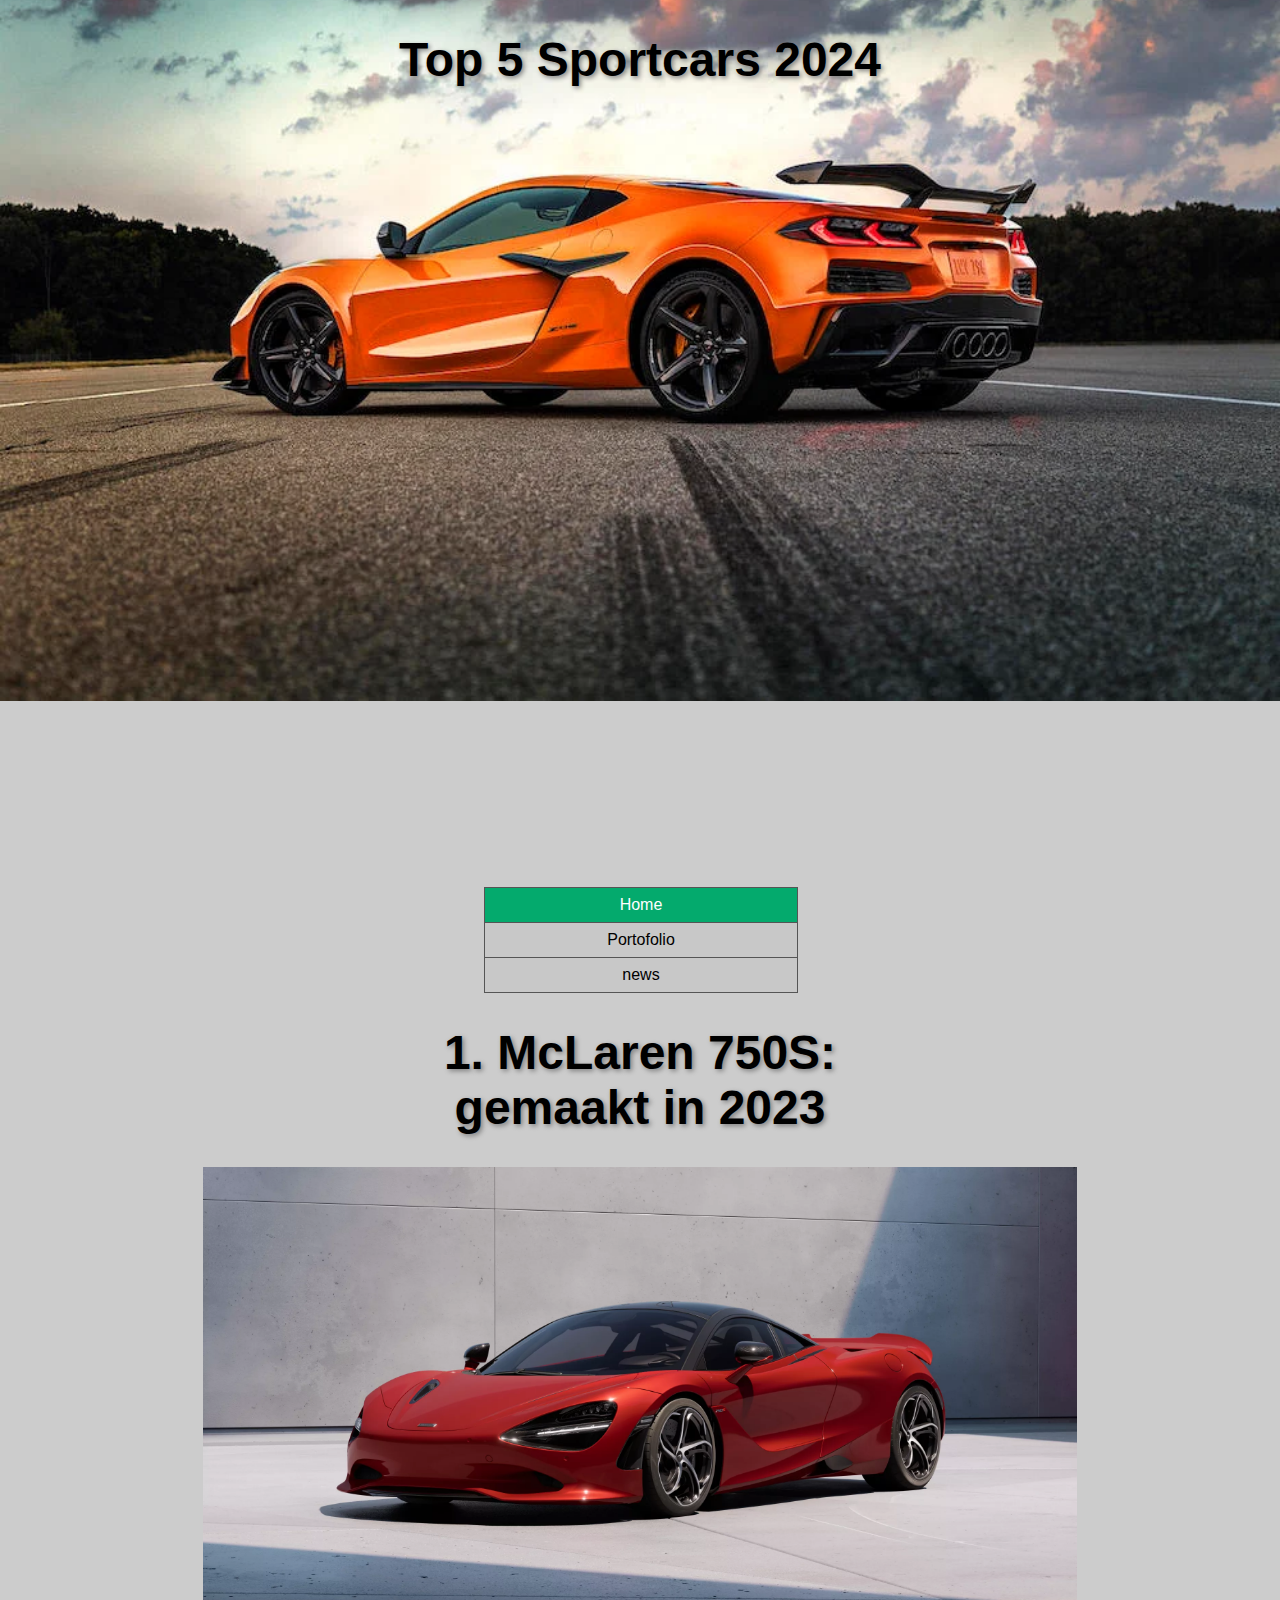
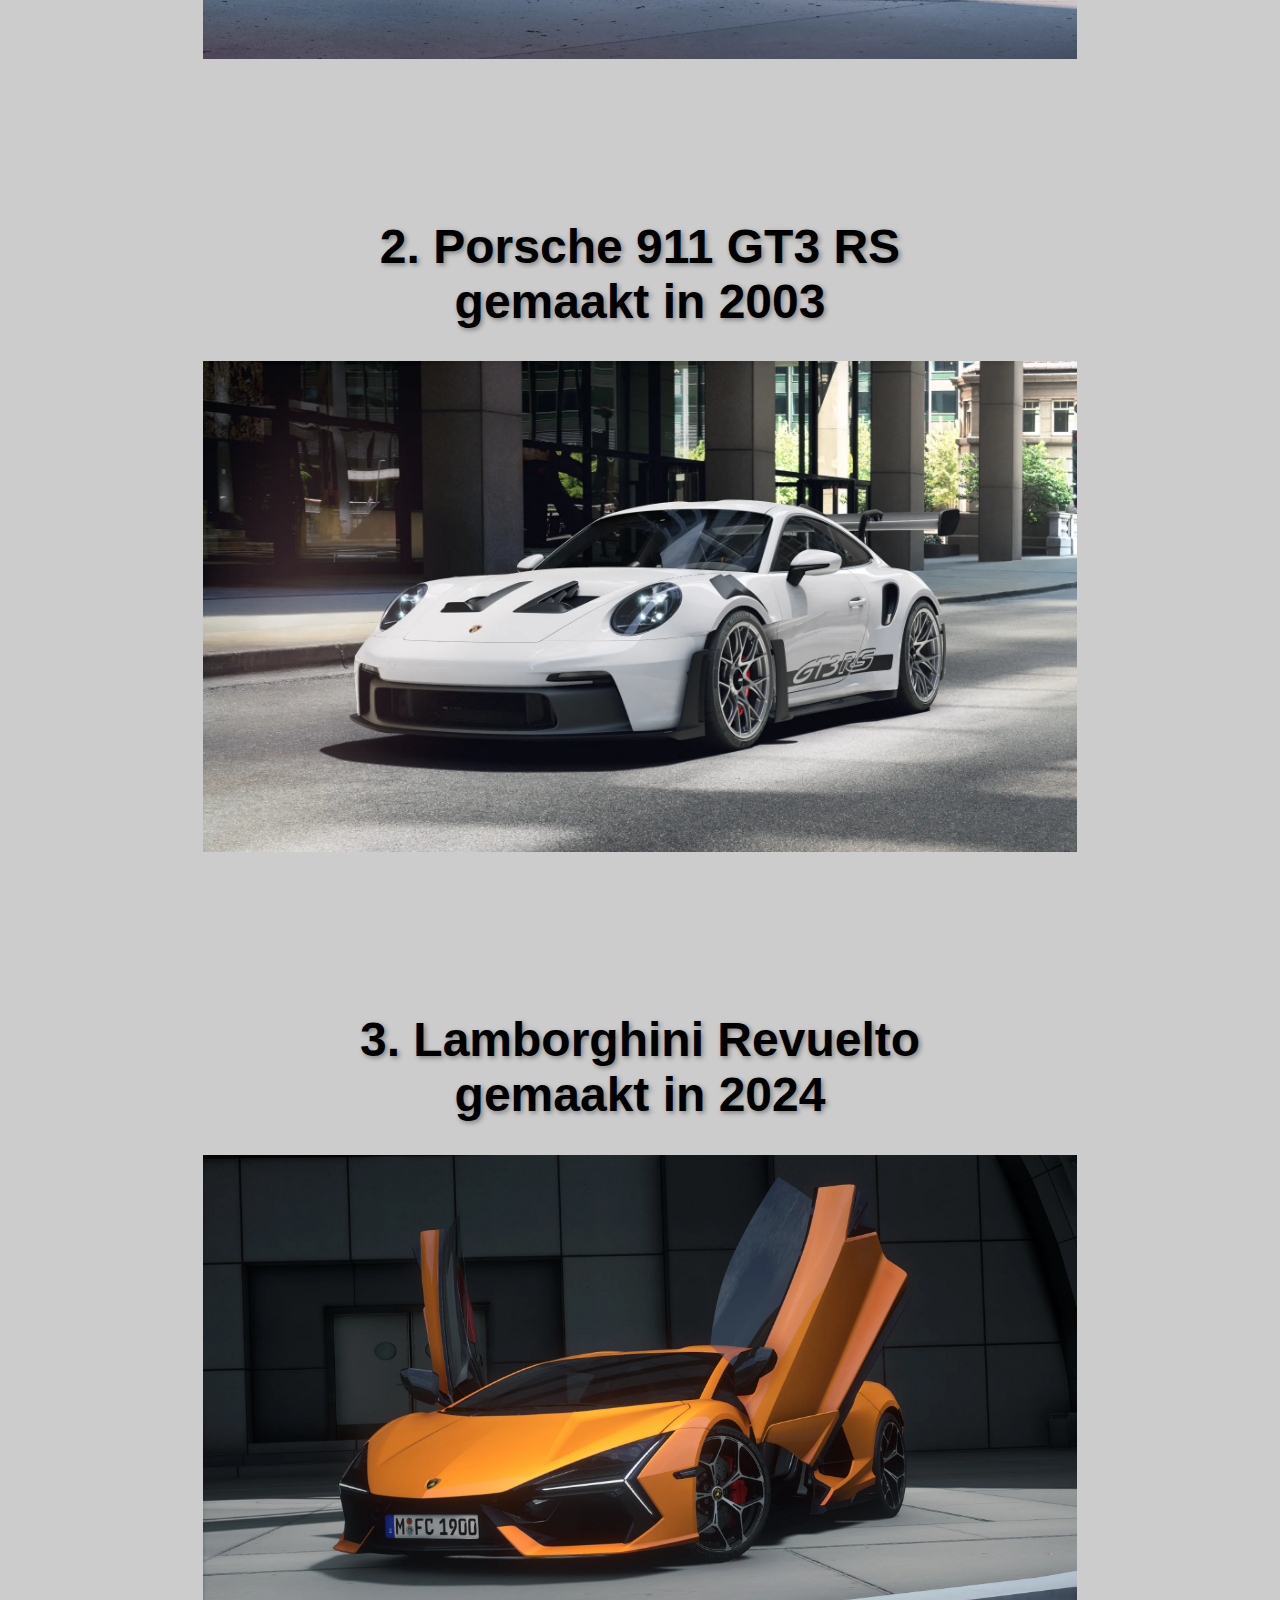
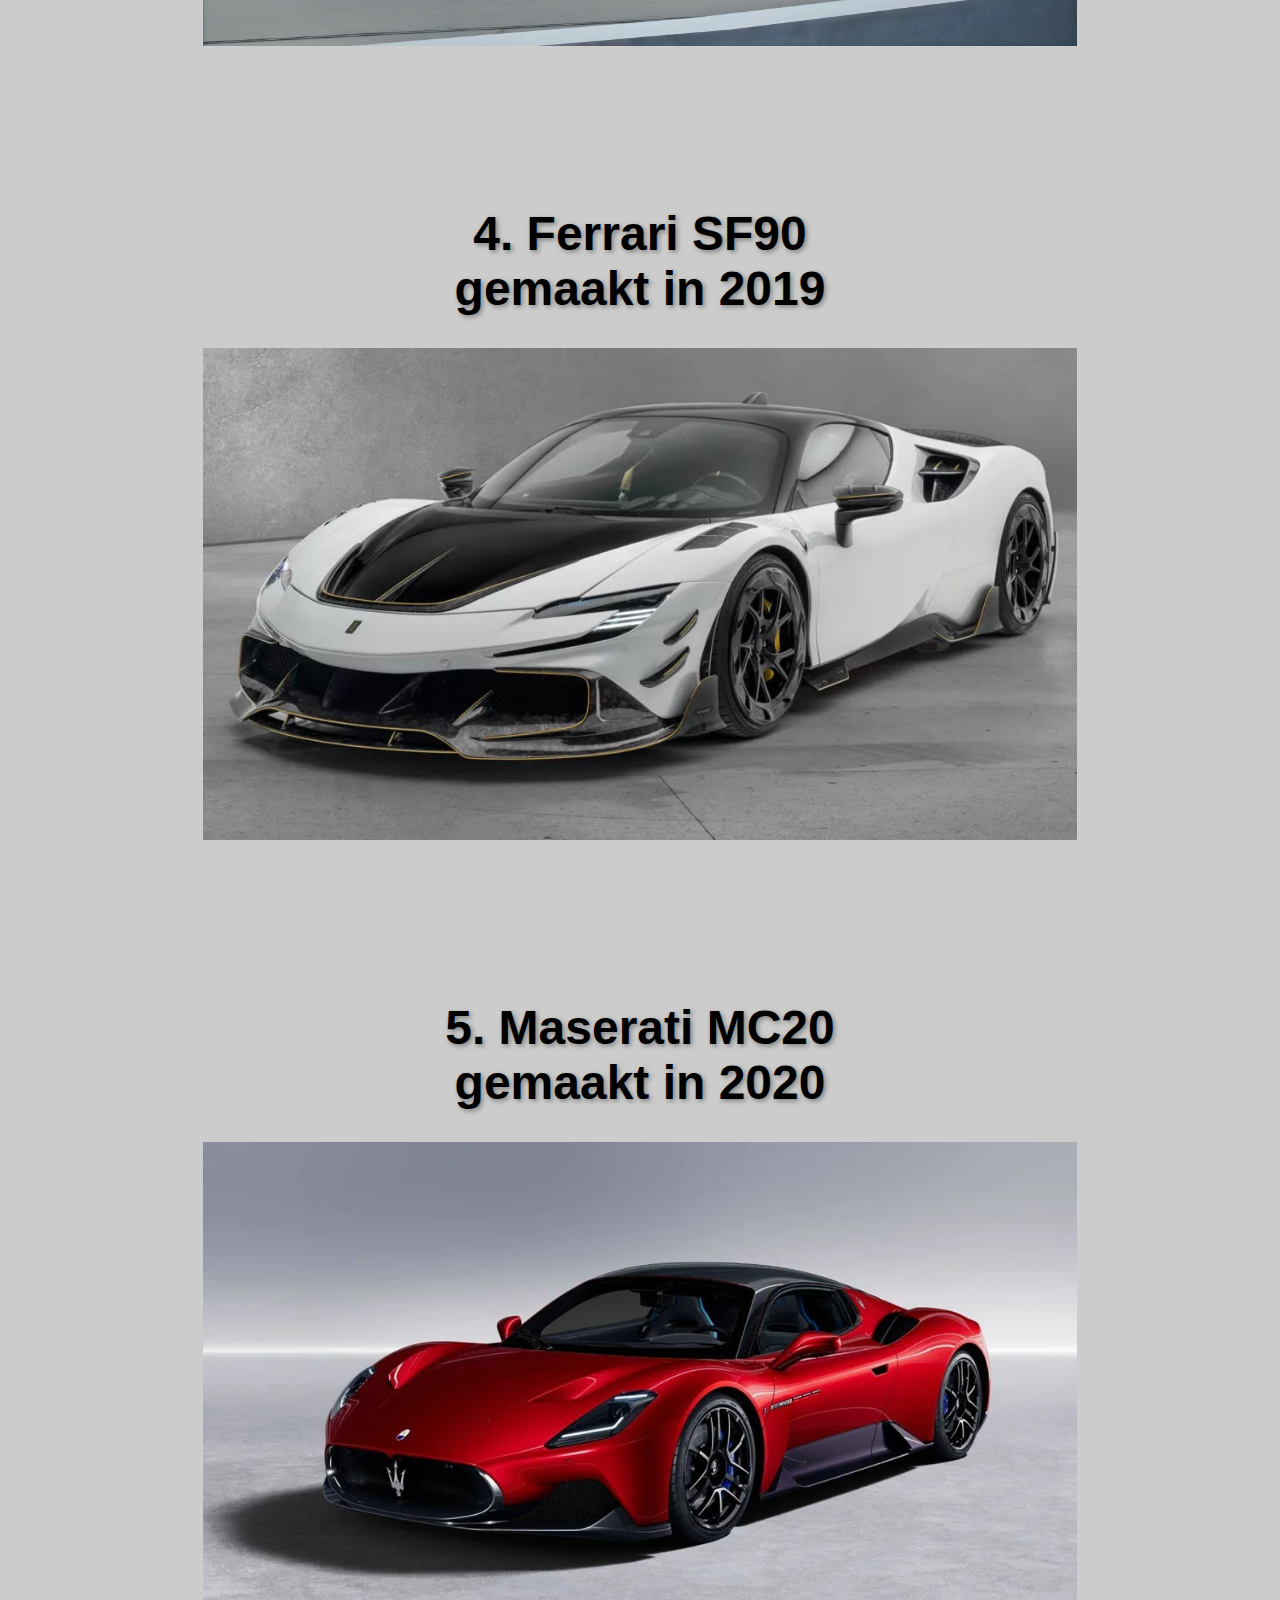
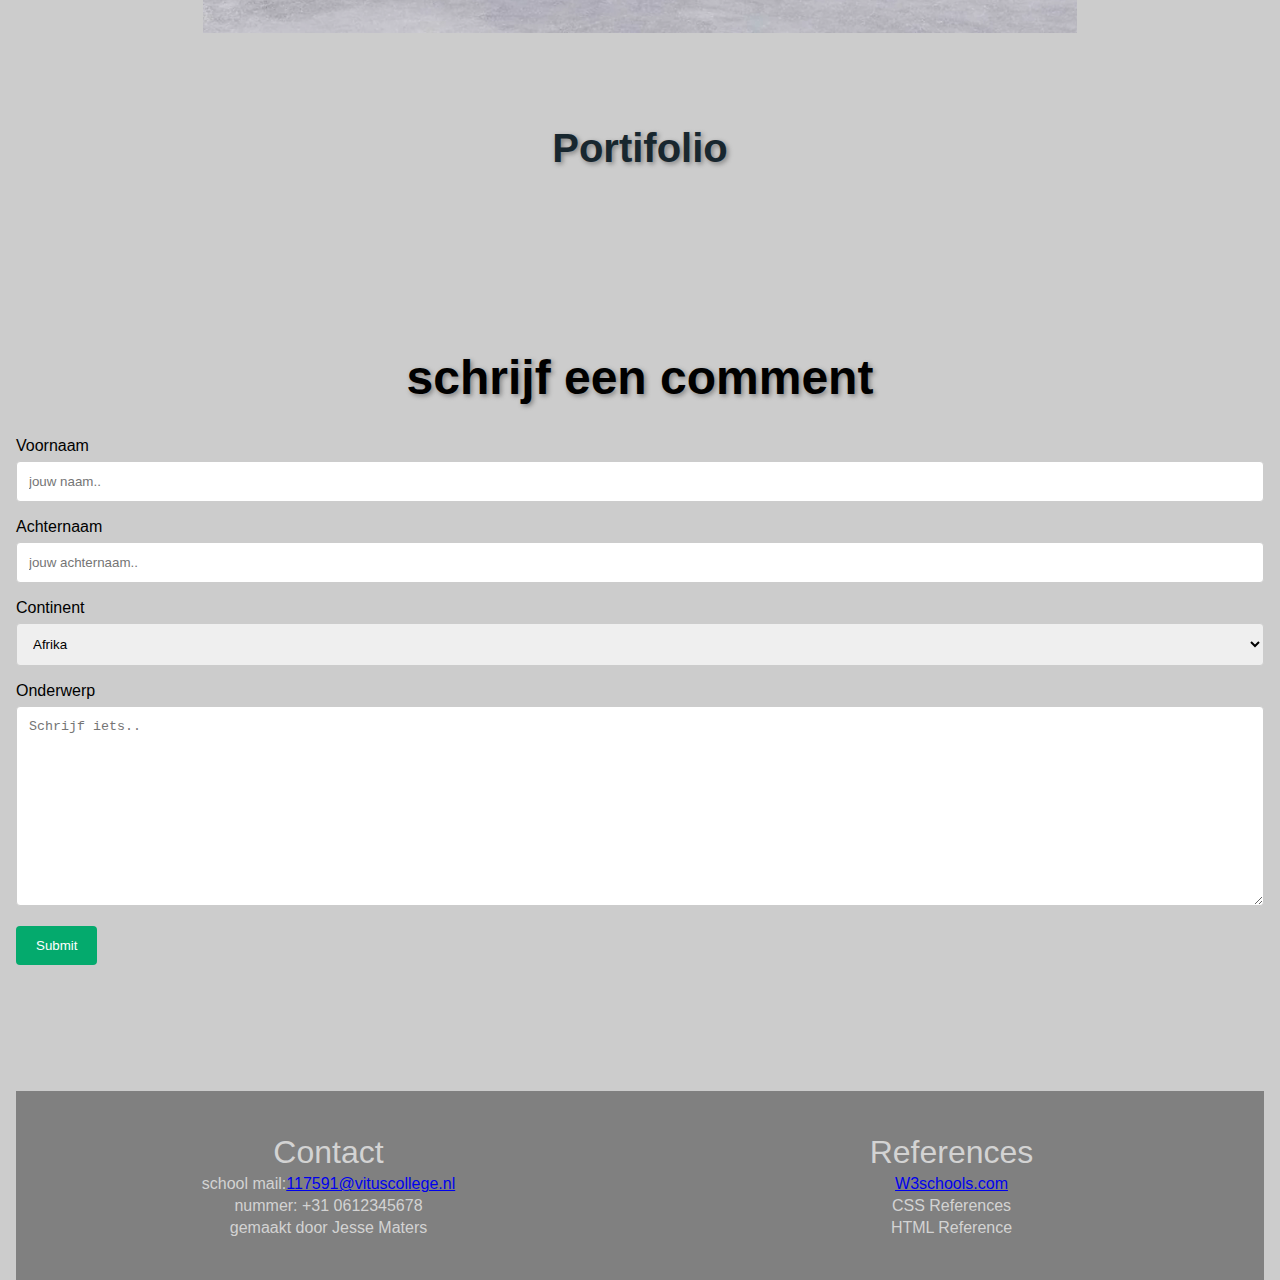
<file: index.html>
<!DOCTYPE html> <!--dit is de homepage van mijn site-->
<html> <!--dit is het html-element-->
    <head>
        <meta charset="utf-8">
        <link rel="stylesheet" href="style/style.css">
    </head>
    <body class="hero-image" >
		<h1>Top 5 Sportcars 2024</h1>
		<p class="spacer">
		</p>
			<ul>
  <li><a class="active" href="index.html">Home</a></li>
  <li><a href="pagina7.html">Portofolio</a></li>
  <li><a href="https://www.bbc.com/news">news</a></li>
</ul>
        <h1>1. McLaren 750S:
		<br>
		gemaakt in 2023</h1>
		<p>
		   <a href="pagina2.html">
           <img class="page-image" src="resources/auto2.webp" alt="McLaren 750s">
		   </a>
		</p> 
    </body>
	<p class="spacer2">
	</p>
	<h1>2. Porsche 911 GT3 RS <br> gemaakt in 2003</h1>
	<p>
		   <a href="pagina3.html">
           <img class="page-image" src="resources/auto3.webp" alt="Porsche GT3 RS">
		   </a>
		</p>
<p class="spacer3">
	</p>		
	<h1>3. Lamborghini Revuelto <br> gemaakt in 2024</h1>
	<p>
		   <a href="pagina4.html">
           <img class="page-image" src="resources/auto4.webp" alt="lamborghini revuelto">
		   </a>
		</p> 
<p class="spacer4">
	</p>		
	<h1>4. Ferrari SF90<br> gemaakt in 2019</h1>
	<p>
		   <a href="pagina5.html">
           <img class="page-image" src="resources/auto5.webp" alt="lamborghini revuelto">
		   </a>
		   <p class="spacer4">
	</p>		
	<h1>5. Maserati MC20<br> gemaakt in 2020</h1>
	<p>
	<a href="pagina6.html">
           <img class="page-image" src="resources/auto8.webp" alt="lamborghini revuelto">
		   </a>
		   <p>
		   <a href="pagina7.html"><h6>Portifolio</h6>
		   </a>
		   </p>
    </a>
<br>
<br>
<br>
<h1>schrijf een comment</h1
<div class="container">
  <form action="action_page.php">

    <label for="fname">Voornaam</label>
    <input type="text" id="fname" name="firstname" placeholder="jouw naam..">

    <label for="lname">Achternaam</label>
    <input type="text" id="lname" name="lastname" placeholder="jouw achternaam..">

    <label for="country">Continent</label>
    <select id="country" name="country">
	  <option value="afrika">Afrika</option>
	  <option value="antarctica">Antarctica</option>
      <option value="asië">Azië</option>
      <option value="europa">Europa</option>
	  <option value="noord-amerika">Noord-Amerika</option>
	  <option value="zuid-amerika">Zuid-Amerika</option>
      <option value="oceanië">Oceanië</option>
    </select>

    <label for="subject">Onderwerp</label>
    <textarea id="subject" name="subject" placeholder="Schrijf iets.." style="height:200px"></textarea>
  </form>
</div>
<a href="pagina9.html"><input type="submit" value="Submit">
</a>
<br><br><br><br><br><br><br><br>

<div class="footer">
<p>
<table>
<tr class="biggie">
<td>Contact</td>
<td>References</td>
</tr>
<tr>
<td>school mail:<a href="mailto:117591@vituscollege.nl">117591@vituscollege.nl </a></td>
<td><a href="https://www.w3schools.com">W3schools.com </a></td>
</tr>
<tr>
<td>nummer: +31 0612345678</td>
<td>CSS References</td>
</tr>
<tr>
<td>gemaakt door Jesse Maters</td>
<td>HTML Reference</td>
</tr>
</table>
</p>
</div>
</file>
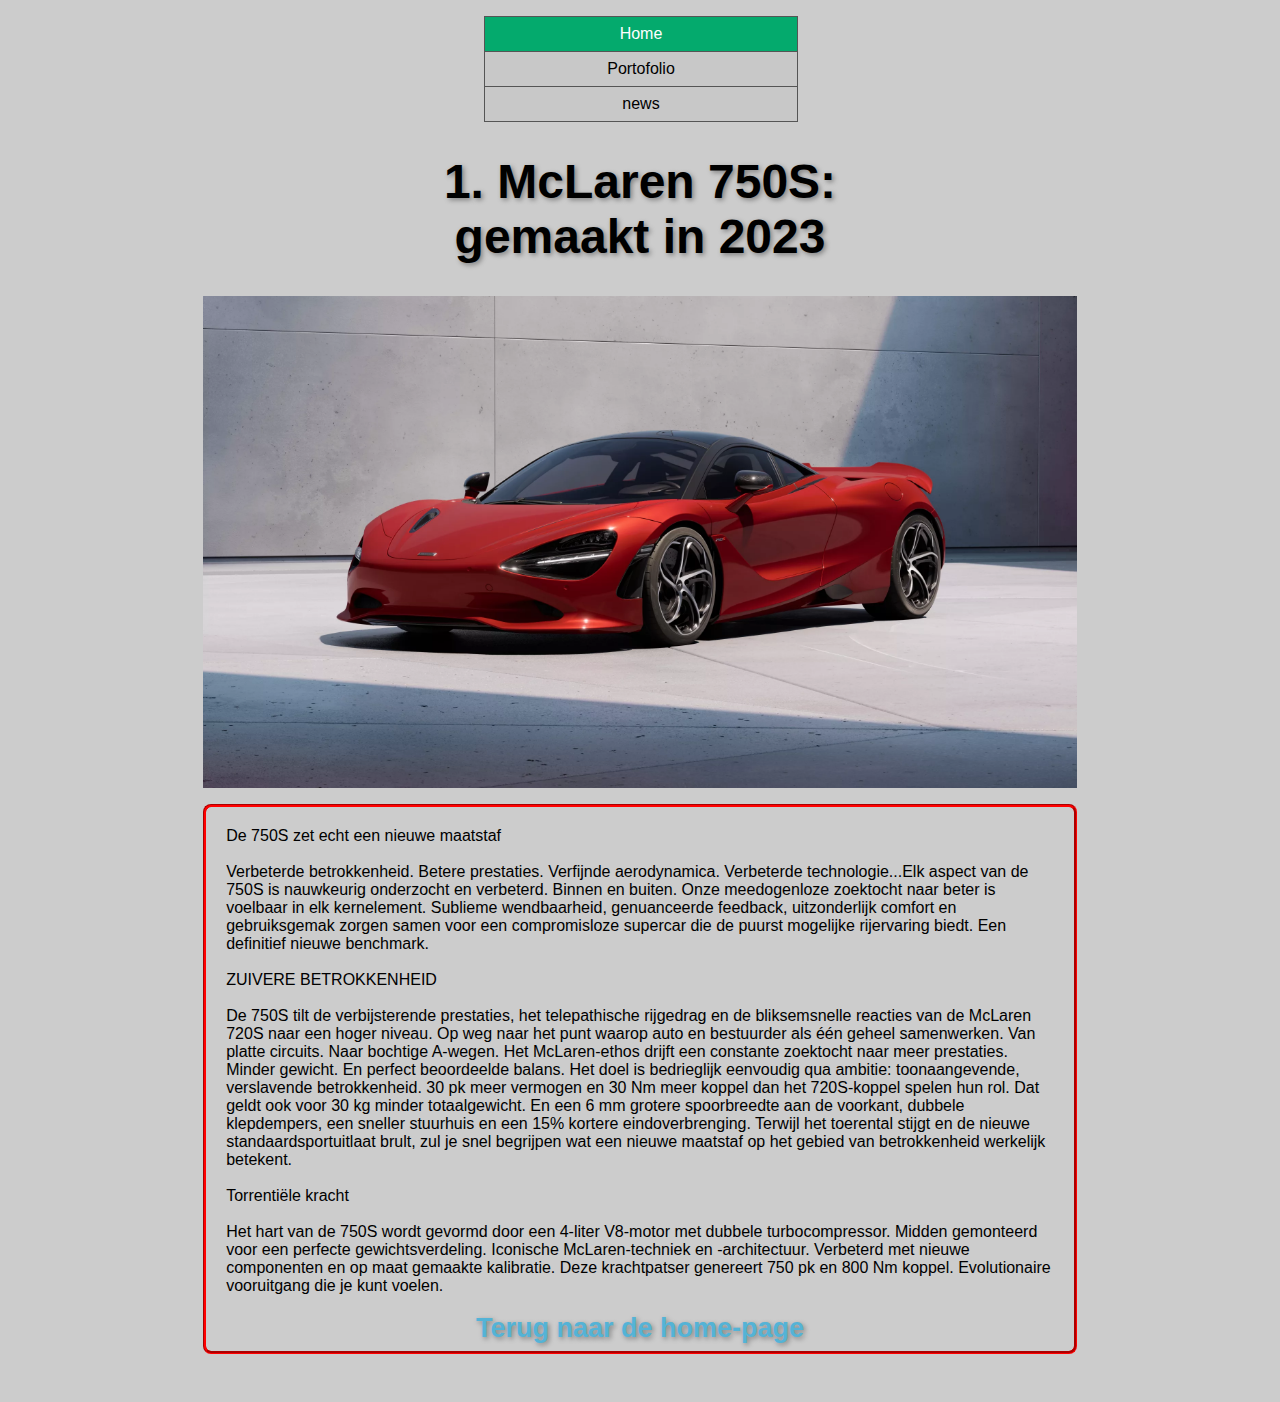
<file: pagina2.html>
<!DOCTYPE html> <!--dit is de homepage van mijn site-->
<html> <!--dit is het html-element-->
    <head>
        <meta charset="utf-8">
        <link rel="stylesheet" href="style/style.css">	
    </head>
			<body>
<ul>
  <li><a class="active" href="index.html">Home</a></li>
  <li><a href="pagina7.html">Portofolio</a></li>
  <li><a href="https://www.bbc.com/news">news</a></li>
</ul>
</body>
    <body>
		<h1>1. McLaren 750S:</br>gemaakt in 2023</h1>
		
		<p>
			<a href="index.html">
           <img class="page-image" src="resources/auto2.webp" alt="McLaren 750s">
		   </a>
		</p> 
		<p class="stukje-tekst">
		De 750S zet echt een nieuwe maatstaf
		<br>
		<br>
Verbeterde betrokkenheid. Betere prestaties. Verfijnde aerodynamica. Verbeterde technologie...Elk aspect van de 750S is nauwkeurig onderzocht en verbeterd. Binnen en buiten. Onze meedogenloze zoektocht naar beter is voelbaar in elk kernelement. Sublieme wendbaarheid, genuanceerde feedback, uitzonderlijk comfort en gebruiksgemak zorgen samen voor een compromisloze supercar die de puurst mogelijke rijervaring biedt. Een definitief nieuwe benchmark.
<br>
<br>
ZUIVERE BETROKKENHEID
<br>
<br>
De 750S tilt de verbijsterende prestaties, het telepathische rijgedrag en de bliksemsnelle reacties van de McLaren 720S naar een hoger niveau. Op weg naar het punt waarop auto en bestuurder als één geheel samenwerken. Van platte circuits. Naar bochtige A-wegen. Het McLaren-ethos drijft een constante zoektocht naar meer prestaties. Minder gewicht. En perfect beoordeelde balans. Het doel is bedrieglijk eenvoudig qua ambitie: toonaangevende, verslavende betrokkenheid. 30 pk meer vermogen en 30 Nm meer koppel dan het 720S-koppel spelen hun rol. Dat geldt ook voor 30 kg minder totaalgewicht. En een 6 mm grotere spoorbreedte aan de voorkant, dubbele klepdempers, een sneller stuurhuis en een 15% kortere eindoverbrenging. Terwijl het toerental stijgt en de nieuwe standaardsportuitlaat brult, zul je snel begrijpen wat een nieuwe maatstaf op het gebied van betrokkenheid werkelijk betekent.
<br>
<br>
Torrentiële kracht
<br>
<br>
Het hart van de 750S wordt gevormd door een 4-liter V8-motor met dubbele turbocompressor. Midden gemonteerd voor een perfecte gewichtsverdeling. Iconische McLaren-techniek en -architectuur. Verbeterd met nieuwe componenten en op maat gemaakte kalibratie. Deze krachtpatser genereert 750 pk en 800 Nm koppel. Evolutionaire vooruitgang die je kunt voelen.
<br>
<br>		
		</br>
		<a href="index.html"><h3>Terug naar de home-page</h3>
		</a>
		 </p>
		</body>
</html>
</file>
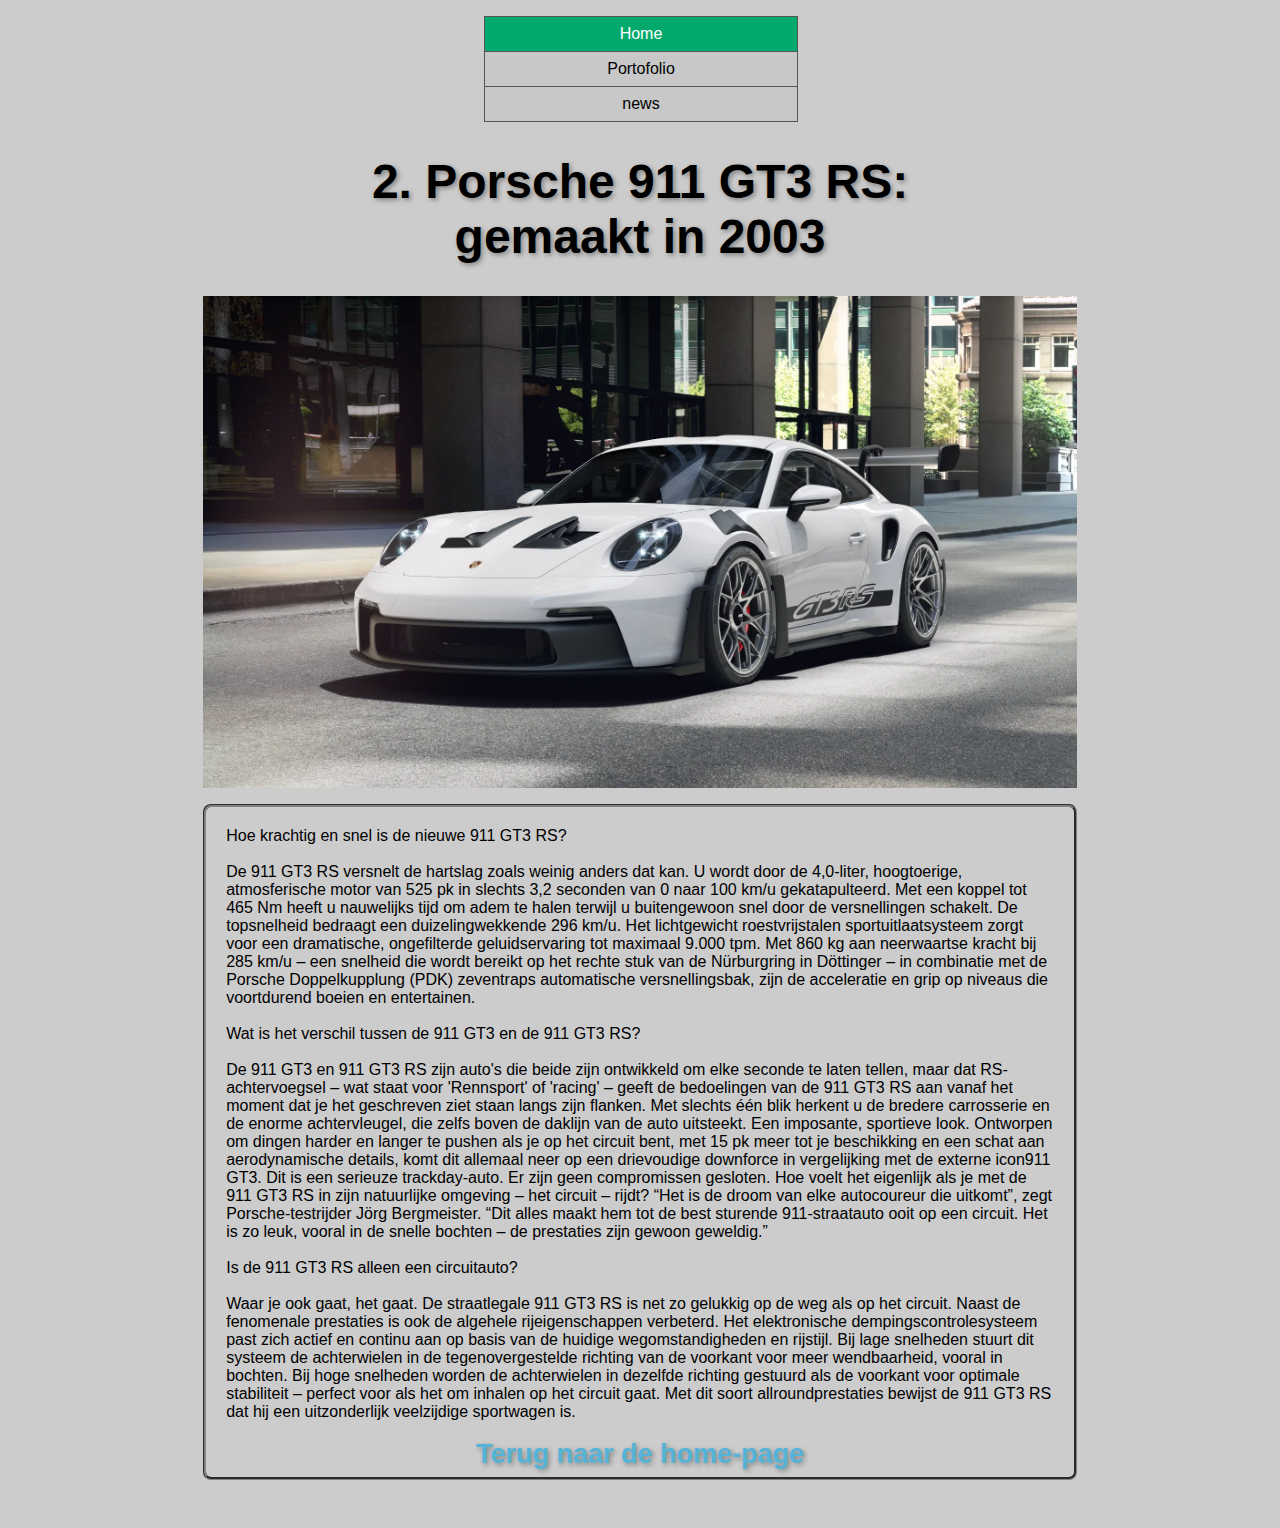
<file: pagina3.html>
<!DOCTYPE html> <!--dit is de homepage van mijn site-->
<html> <!--dit is het html-element-->
 <head>
        <meta charset="utf-8">
        <link rel="stylesheet" href="style/style.css">
    </head>
			<body>
<ul>
  <li><a class="active" href="index.html">Home</a></li>
  <li><a href="pagina7.html">Portofolio</a></li>
  <li><a href="https://www.bbc.com/news">news</a></li>
</ul>
</body>
	<body>
		<h1>2. Porsche 911 GT3 RS:</br>gemaakt in 2003</h1>
		<p>
			<a href="index.html">
           <img class="page-image2" src="resources/auto3.webp" alt="Porsche 911 GT3 RS">
		   </a>
		</p> 
		<p class="stukje-tekst2">
		Hoe krachtig en snel is de nieuwe 911 GT3 RS?
		<br>
		<br>
De 911 GT3 RS versnelt de hartslag zoals weinig anders dat kan. U wordt door de 4,0-liter, hoogtoerige, atmosferische motor van 525 pk in slechts 3,2 seconden van 0 naar 100 km/u gekatapulteerd. Met een koppel tot 465 Nm heeft u nauwelijks tijd om adem te halen terwijl u buitengewoon snel door de versnellingen schakelt. De topsnelheid bedraagt een duizelingwekkende 296 km/u. Het lichtgewicht roestvrijstalen sportuitlaatsysteem zorgt voor een dramatische, ongefilterde geluidservaring tot maximaal 9.000 tpm. Met 860 kg aan neerwaartse kracht bij 285 km/u – een snelheid die wordt bereikt op het rechte stuk van de Nürburgring in Döttinger – in combinatie met de Porsche Doppelkupplung (PDK) zeventraps automatische versnellingsbak, zijn de acceleratie en grip op niveaus die voortdurend boeien en entertainen.
<br>
<br>
Wat is het verschil tussen de 911 GT3 en de 911 GT3 RS?
<br>
<br>
De 911 GT3 en 911 GT3 RS zijn auto's die beide zijn ontwikkeld om elke seconde te laten tellen, maar dat RS-achtervoegsel – wat staat voor 'Rennsport' of 'racing' – geeft de bedoelingen van de 911 GT3 RS aan vanaf het moment dat je het geschreven ziet staan langs zijn flanken. Met slechts één blik herkent u de bredere carrosserie en de enorme achtervleugel, die zelfs boven de daklijn van de auto uitsteekt. Een imposante, sportieve look. Ontworpen om dingen harder en langer te pushen als je op het circuit bent, met 15 pk meer tot je beschikking en een schat aan aerodynamische details, komt dit allemaal neer op een drievoudige downforce in vergelijking met de externe icon911 GT3. Dit is een serieuze trackday-auto. Er zijn geen compromissen gesloten. Hoe voelt het eigenlijk als je met de 911 GT3 RS in zijn natuurlijke omgeving – het circuit – rijdt? “Het is de droom van elke autocoureur die uitkomt”, zegt Porsche-testrijder Jörg Bergmeister. “Dit alles maakt hem tot de best sturende 911-straatauto ooit op een circuit. Het is zo leuk, vooral in de snelle bochten – de prestaties zijn gewoon geweldig.”
<br>
<br>
Is de 911 GT3 RS alleen een circuitauto?
<br>
<br>
Waar je ook gaat, het gaat. De straatlegale 911 GT3 RS is net zo gelukkig op de weg als op het circuit. Naast de fenomenale prestaties is ook de algehele rijeigenschappen verbeterd. Het elektronische dempingscontrolesysteem past zich actief en continu aan op basis van de huidige wegomstandigheden en rijstijl. Bij lage snelheden stuurt dit systeem de achterwielen in de tegenovergestelde richting van de voorkant voor meer wendbaarheid, vooral in bochten. Bij hoge snelheden worden de achterwielen in dezelfde richting gestuurd als de voorkant voor optimale stabiliteit – perfect voor als het om inhalen op het circuit gaat. Met dit soort allroundprestaties bewijst de 911 GT3 RS dat hij een uitzonderlijk veelzijdige sportwagen is.


		<br>
		<br>
		</br>
		<a href="index.html"><h3>Terug naar de home-page</h3></a>
		</p>
    </body>
</html>
</file>
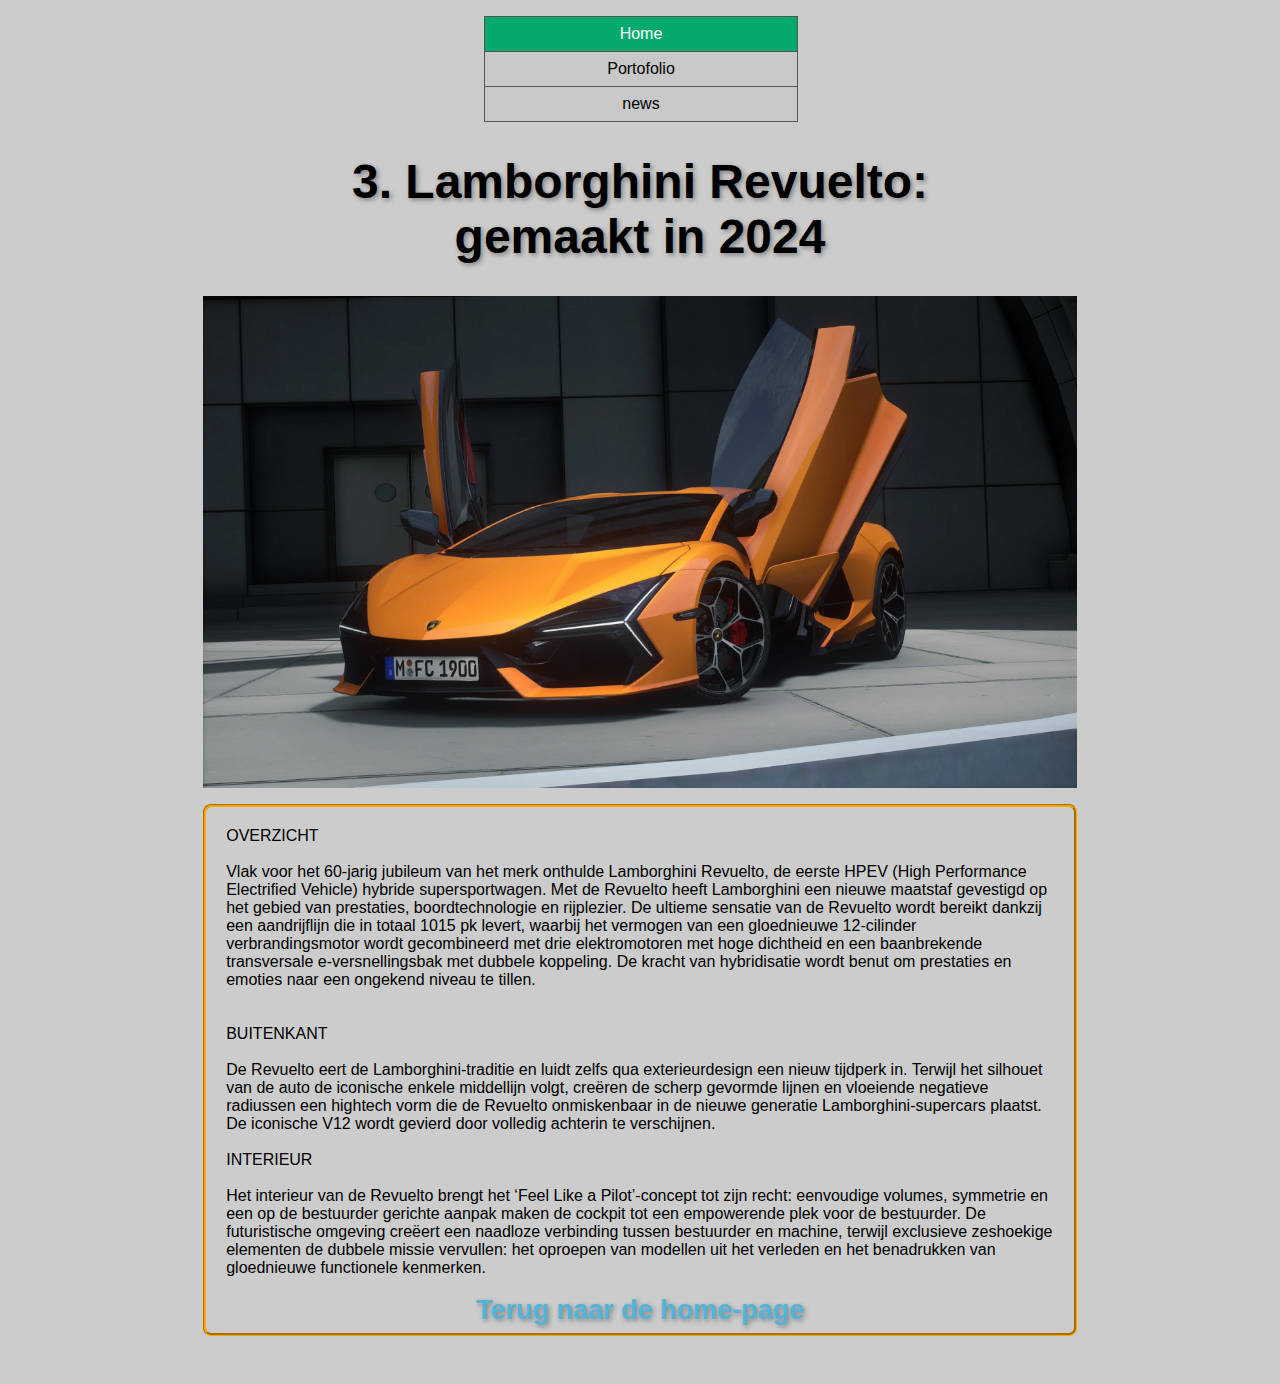
<file: pagina4.html>
<!DOCTYPE html> <!--dit is de homepage van mijn site-->
<html> <!--dit is het html-element-->
    <head>
        <meta charset="utf-8">
        <link rel="stylesheet" href="style/style.css">
    </head>
			<body>
<ul>
  <li><a class="active" href="index.html">Home</a></li>
  <li><a href="pagina7.html">Portofolio</a></li>
  <li><a href="https://www.bbc.com/news">news</a></li>
</ul>
</body>
    <body>
		<h1>3. Lamborghini Revuelto:</br>gemaakt in 2024</h1>
		<p>
			<a href="index.html">
           <img class="page-image3" src="resources/auto4.webp" alt="Lamborghini Revuelto">
		   </a>
		</p> 
		<p class="stukje-tekst3">
		OVERZICHT
		<br>
		<br>
Vlak voor het 60-jarig jubileum van het merk onthulde Lamborghini Revuelto, de eerste HPEV (High Performance Electrified Vehicle) hybride supersportwagen. Met de Revuelto heeft Lamborghini een nieuwe maatstaf gevestigd op het gebied van prestaties, boordtechnologie en rijplezier. De ultieme sensatie van de Revuelto wordt bereikt dankzij een aandrijflijn die in totaal 1015 pk levert, waarbij het vermogen van een gloednieuwe 12-cilinder verbrandingsmotor wordt gecombineerd met drie elektromotoren met hoge dichtheid en een baanbrekende transversale e-versnellingsbak met dubbele koppeling. De kracht van hybridisatie wordt benut om prestaties en emoties naar een ongekend niveau te tillen. </br>
		<br>
		<br>
		BUITENKANT
		<br>
		<br>
De Revuelto eert de Lamborghini-traditie en luidt zelfs qua exterieurdesign een nieuw tijdperk in. Terwijl het silhouet van de auto de iconische enkele middellijn volgt, creëren de scherp gevormde lijnen en vloeiende negatieve radiussen een hightech vorm die de Revuelto onmiskenbaar in de nieuwe generatie Lamborghini-supercars plaatst. De iconische V12 wordt gevierd door volledig achterin te verschijnen.
		<br>
		<br>
		INTERIEUR
		<br>
		<br>
Het interieur van de Revuelto brengt het ‘Feel Like a Pilot’-concept tot zijn recht: eenvoudige volumes, symmetrie en een op de bestuurder gerichte aanpak maken de cockpit tot een empowerende plek voor de bestuurder. De futuristische omgeving creëert een naadloze verbinding tussen bestuurder en machine, terwijl exclusieve zeshoekige elementen de dubbele missie vervullen: het oproepen van modellen uit het verleden en het benadrukken van gloednieuwe functionele kenmerken.
		<br>
		<br>
		<br>
		<a href="index.html"><h3>Terug naar de home-page</h3></a>
		</p>
    </body>
</html>
</file>
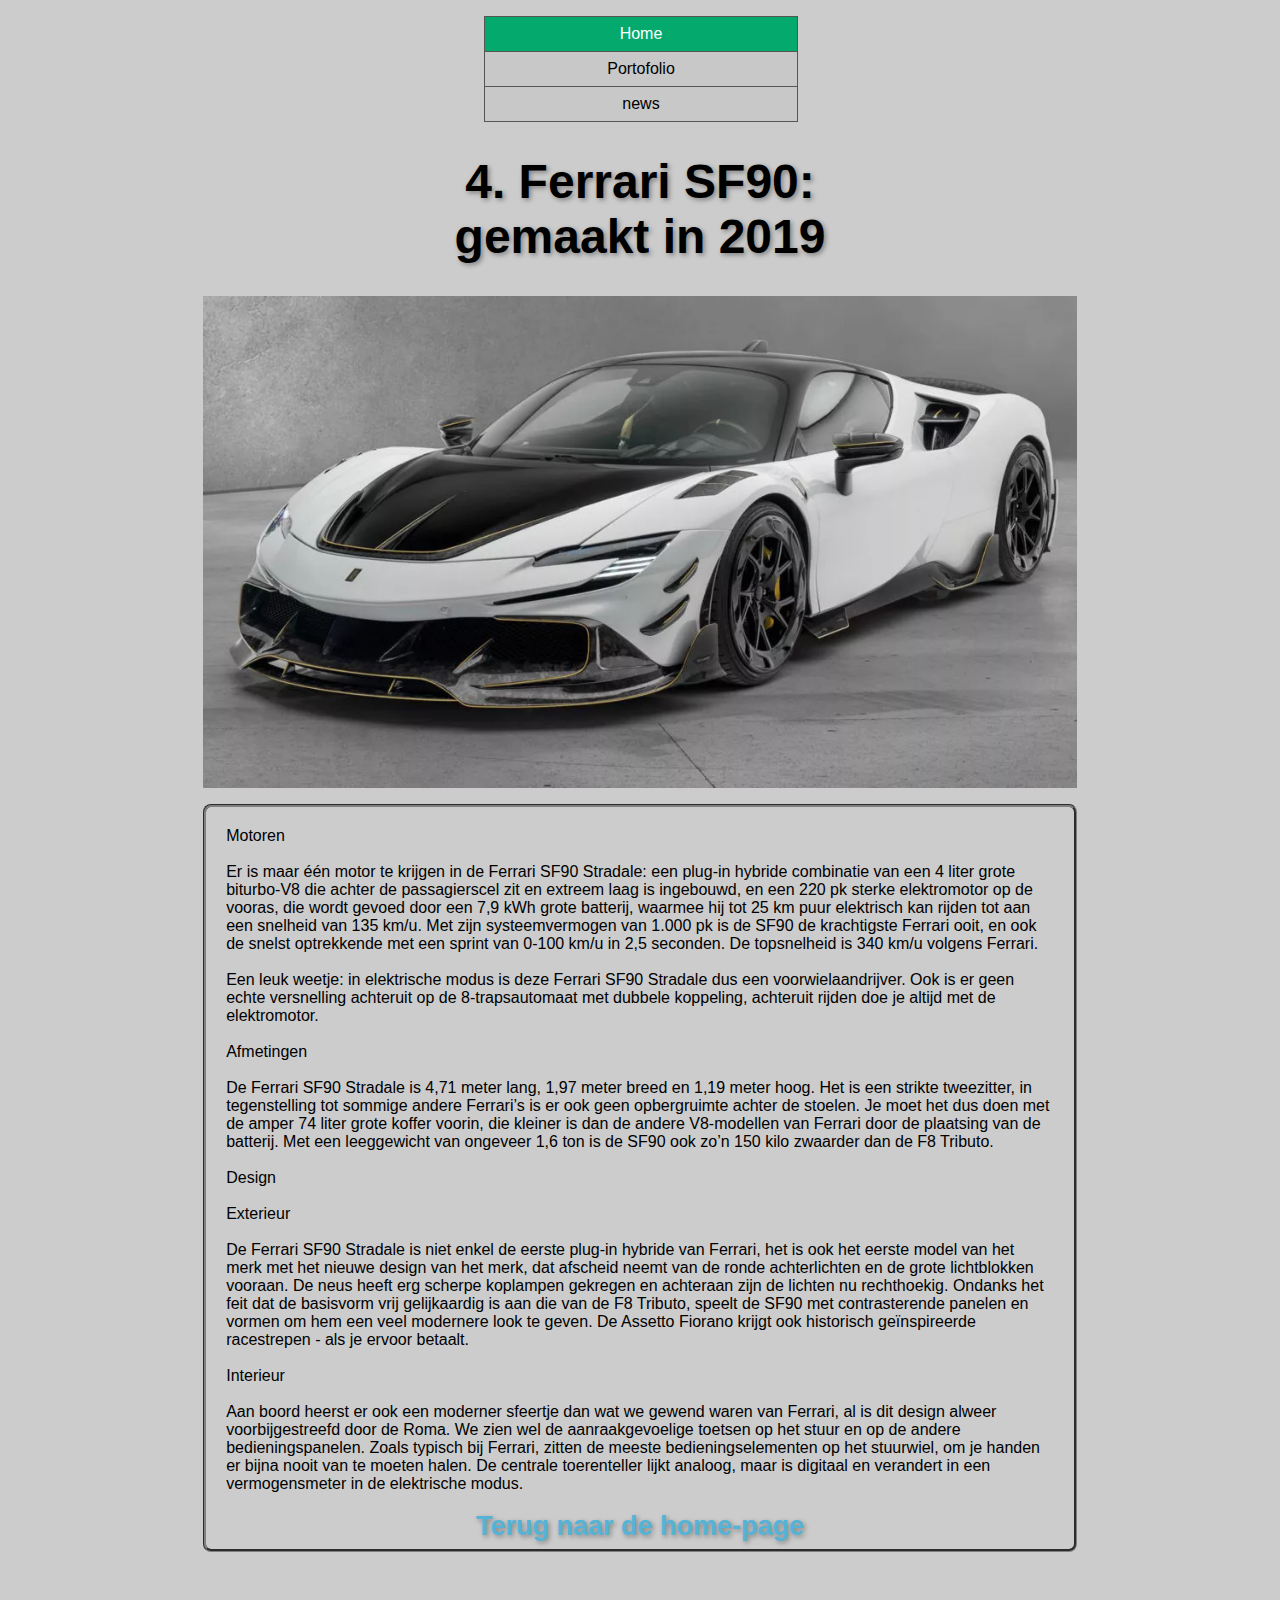
<file: pagina5.html>
<!DOCTYPE html> <!--dit is de homepage van mijn site-->
<html> <!--dit is het html-element-->
    <head>
        <meta charset="utf-8">
        <link rel="stylesheet" href="style/style.css">
    </head>
			<body>
<ul>
  <li><a class="active" href="index.html">Home</a></li>
  <li><a href="pagina7.html">Portofolio</a></li>
  <li><a href="https://www.bbc.com/news">news</a></li>
</ul>
</body>
    <body>
		<h1>4. Ferrari SF90:</br>gemaakt in 2019</h1>
		<p>
			<a href="index.html">
           <img class="page-image4" src="resources/auto5.webp" alt="Lamborghini Revuelto">
		   </a>
		</p> 
		<p class="stukje-tekst4">
		Motoren
		<br>
		<br>
Er is maar één motor te krijgen in de Ferrari SF90 Stradale: een plug-in hybride combinatie van een 4 liter grote biturbo-V8 die achter de passagierscel zit en extreem laag is ingebouwd, en een 220 pk sterke elektromotor op de vooras, die wordt gevoed door een 7,9 kWh grote batterij, waarmee hij tot 25 km puur elektrisch kan rijden tot aan een snelheid van 135 km/u. Met zijn systeemvermogen van 1.000 pk is de SF90 de krachtigste Ferrari ooit, en ook de snelst optrekkende met een sprint van 0-100 km/u in 2,5 seconden. De topsnelheid is 340 km/u volgens Ferrari.
<br>
<br>
Een leuk weetje: in elektrische modus is deze Ferrari SF90 Stradale dus een voorwielaandrijver. Ook is er geen echte versnelling achteruit op de 8-trapsautomaat met dubbele koppeling, achteruit rijden doe je altijd met de elektromotor.
<br>
<br>
Afmetingen
<br>
<br>
De Ferrari SF90 Stradale is 4,71 meter lang, 1,97 meter breed en 1,19 meter hoog. Het is een strikte tweezitter, in tegenstelling tot sommige andere Ferrari’s is er ook geen opbergruimte achter de stoelen. Je moet het dus doen met de amper 74 liter grote koffer voorin, die kleiner is dan de andere V8-modellen van Ferrari door de plaatsing van de batterij. Met een leeggewicht van ongeveer 1,6 ton is de SF90 ook zo’n 150 kilo zwaarder dan de F8 Tributo.
		<br>
		<br>
		Design
		<br>
		<br>
Exterieur
<br>
<br>
De Ferrari SF90 Stradale is niet enkel de eerste plug-in hybride van Ferrari, het is ook het eerste model van het merk met het nieuwe design van het merk, dat afscheid neemt van de ronde achterlichten en de grote lichtblokken vooraan. De neus heeft erg scherpe koplampen gekregen en achteraan zijn de lichten nu rechthoekig. Ondanks het feit dat de basisvorm vrij gelijkaardig is aan die van de F8 Tributo, speelt de SF90 met contrasterende panelen en vormen om hem een veel modernere look te geven. De Assetto Fiorano krijgt ook historisch geïnspireerde racestrepen - als je ervoor betaalt.
<br>
<br>
Interieur
<br>
<br>
Aan boord heerst er ook een moderner sfeertje dan wat we gewend waren van Ferrari, al is dit design alweer voorbijgestreefd door de Roma. We zien wel de aanraakgevoelige toetsen op het stuur en op de andere bedieningspanelen. Zoals typisch bij Ferrari, zitten de meeste bedieningselementen op het stuurwiel, om je handen er bijna nooit van te moeten halen. De centrale toerenteller lijkt analoog, maar is digitaal en verandert in een vermogensmeter in de elektrische modus.
		<br>
		<br>
		</br>
		<a href="index.html"><h3>Terug naar de home-page</h3></a>
		</p>
    </body>
</html>
</file>
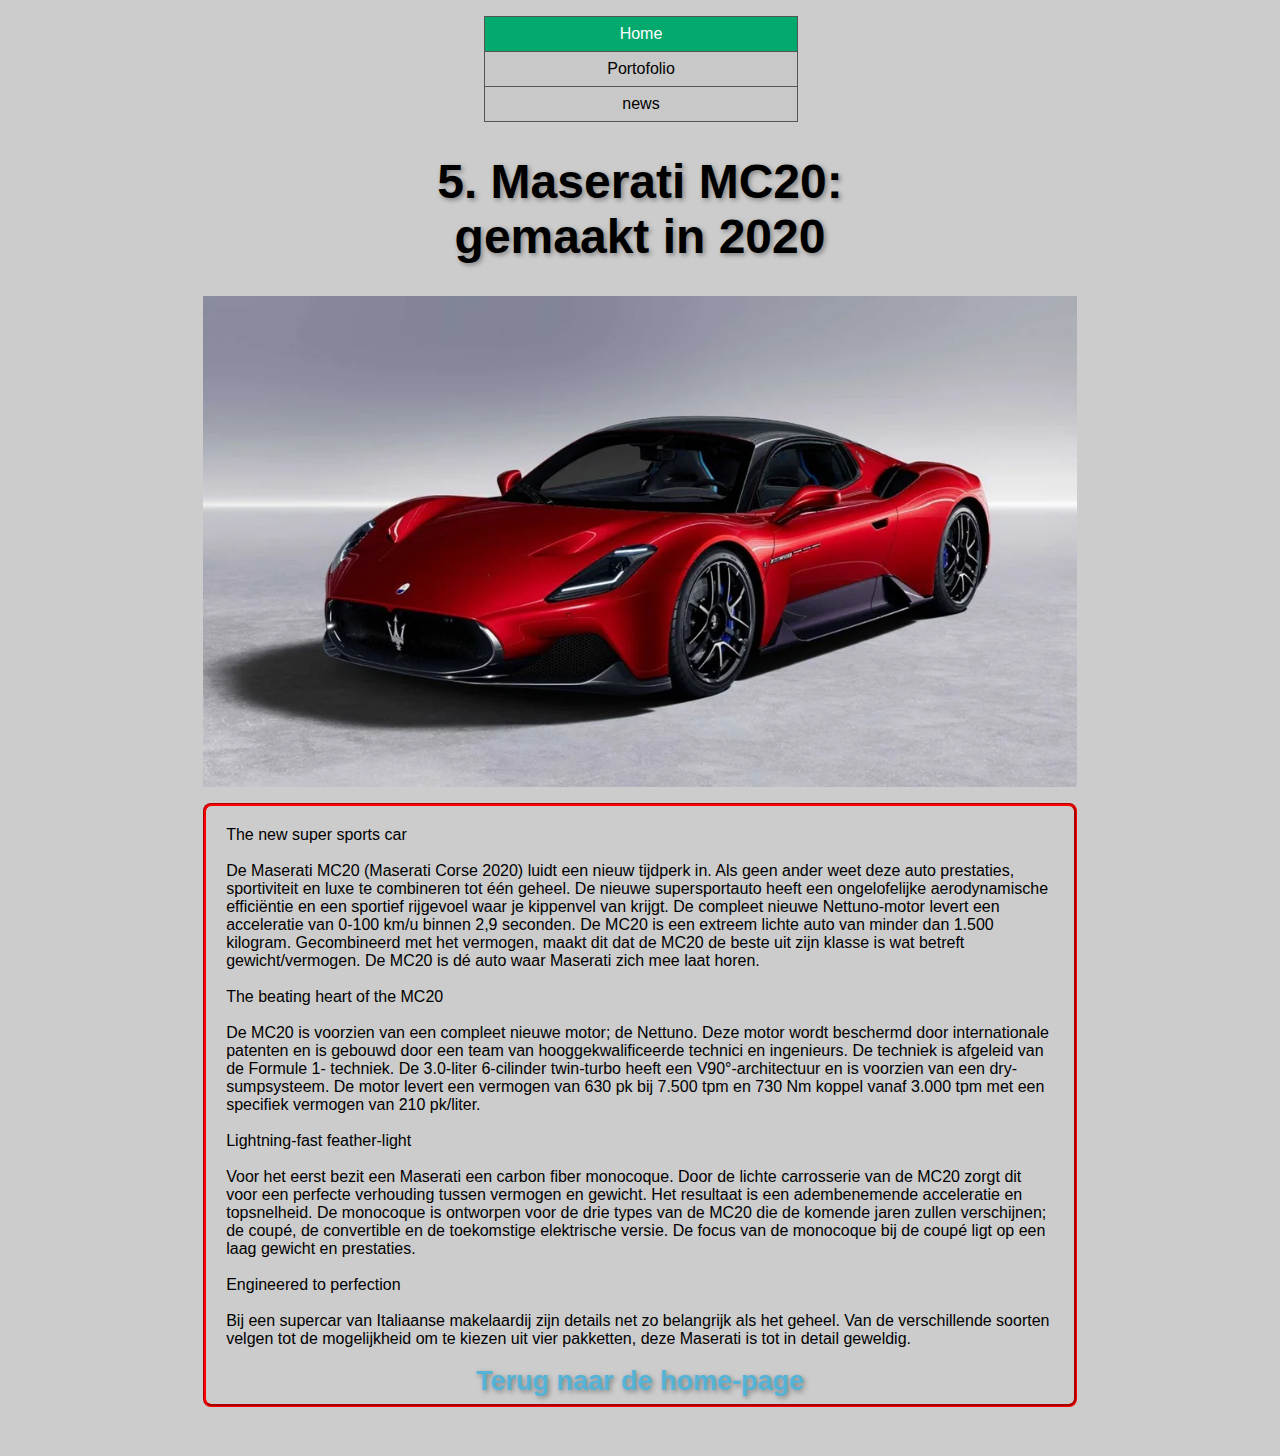
<file: pagina6.html>
<!DOCTYPE html> <!--dit is de homepage van mijn site-->
<html> <!--dit is het html-element-->
    <head>
        <meta charset="utf-8">
        <link rel="stylesheet" href="style/style.css">
    </head>
			<body>
<ul>
  <li><a class="active" href="index.html">Home</a></li>
  <li><a href="pagina7.html">Portofolio</a></li>
  <li><a href="https://www.bbc.com/news">news</a></li>
</ul>
</body>
    <body>
		<h1>5. Maserati MC20:</br>gemaakt in 2020</h1>
		<p>
			<a href="index.html">
           <img class="page-image4" src="resources/auto8.webp" alt="Lamborghini Revuelto">
		   </a>
		</p> 
		<p class="stukje-tekst5">
		The new super sports car
		<br>
		<br>
De Maserati MC20 (Maserati Corse 2020) luidt een nieuw tijdperk in. Als geen ander weet deze auto prestaties, sportiviteit en luxe te combineren tot één geheel. De nieuwe supersportauto heeft een ongelofelijke aerodynamische efficiëntie en een sportief rijgevoel waar je kippenvel van krijgt. De compleet nieuwe Nettuno-motor levert een acceleratie van 0-100 km/u binnen 2,9 seconden. De MC20 is een extreem lichte auto van minder dan 1.500 kilogram. Gecombineerd met het vermogen, maakt dit dat de MC20 de beste uit zijn klasse is wat betreft gewicht/vermogen. De MC20 is dé auto waar Maserati zich mee laat horen. 
		<br>
		<br>
		The beating heart of the MC20
		<br>
		<br>
De MC20 is voorzien van een compleet nieuwe motor; de Nettuno. Deze motor wordt beschermd door internationale patenten en is gebouwd door een team van hooggekwalificeerde technici en ingenieurs. De techniek is afgeleid van de Formule 1- techniek. De 3.0-liter 6-cilinder twin-turbo heeft een V90°-architectuur en is voorzien van een dry-sumpsysteem. De motor levert een vermogen van 630 pk bij 7.500 tpm en 730 Nm koppel vanaf 3.000 tpm met een specifiek vermogen van 210 pk/liter.
		<br>
		<br>
		Lightning-fast feather-light
		<br>
		<br>
Voor het eerst bezit een Maserati een carbon fiber monocoque. Door de lichte carrosserie van de MC20 zorgt dit voor een perfecte verhouding tussen vermogen en gewicht. Het resultaat is een adembenemende acceleratie en topsnelheid. De monocoque is ontworpen voor de drie types van de MC20 die de komende jaren zullen verschijnen; de coupé, de convertible en de toekomstige elektrische versie. De focus van de monocoque bij de coupé ligt op een laag gewicht en prestaties.
		<br>
		<br>
		Engineered to perfection
		<br>
		<br>
Bij een supercar van Italiaanse makelaardij zijn details net zo belangrijk als het geheel. Van de verschillende soorten velgen tot de mogelijkheid om te kiezen uit vier pakketten, deze Maserati is tot in detail geweldig.
		<br>
		<br>
		</br>
		<a href="index.html"><h3>Terug naar de home-page</h3></a>
		</p>
    </body>
</html>
</file>
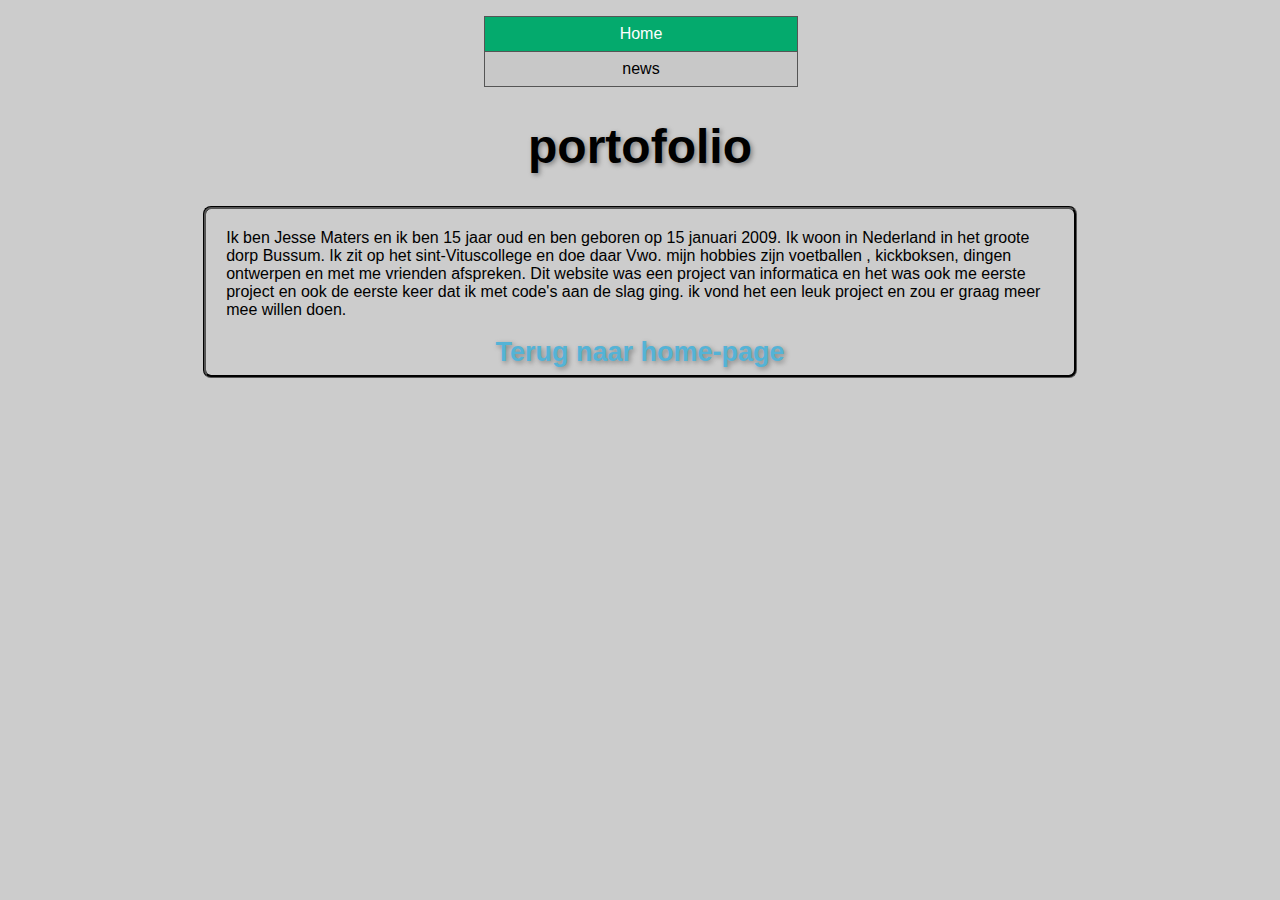
<file: pagina7.html>
<!DOCTYPE html> <!--dit is de homepage van mijn site-->
<html> <!--dit is het html-element-->
    <head>
        <meta charset="utf-8">
        <link rel="stylesheet" href="style/style.css">
    </head>
			<body>
<ul>
  <li><a class="active" href="index.html">Home</a></li>
  <li><a href="https://www.bbc.com/news">news</a></li>
</ul>
</body>
    <body>
	<h1>portofolio</h1>
	<p class="portifolie">
	</p>
		<p class="stukje-tekst6">
		Ik ben Jesse Maters en ik ben 15 jaar oud en ben geboren op 15 januari 2009. Ik woon in Nederland in het groote dorp Bussum. Ik zit op het sint-Vituscollege en doe daar Vwo. mijn hobbies zijn voetballen
		, kickboksen, dingen ontwerpen en met me vrienden afspreken. Dit website was een project van informatica en het was ook me eerste 
		project en ook de eerste keer dat ik met code's aan de slag ging. ik vond het een leuk project en zou er graag meer mee willen doen.
		<br>
		<br>
		</br>
		<a href="index.html"><h3>Terug naar home-page</h3></a>
	</p>	
    </body>
</html>
</file>
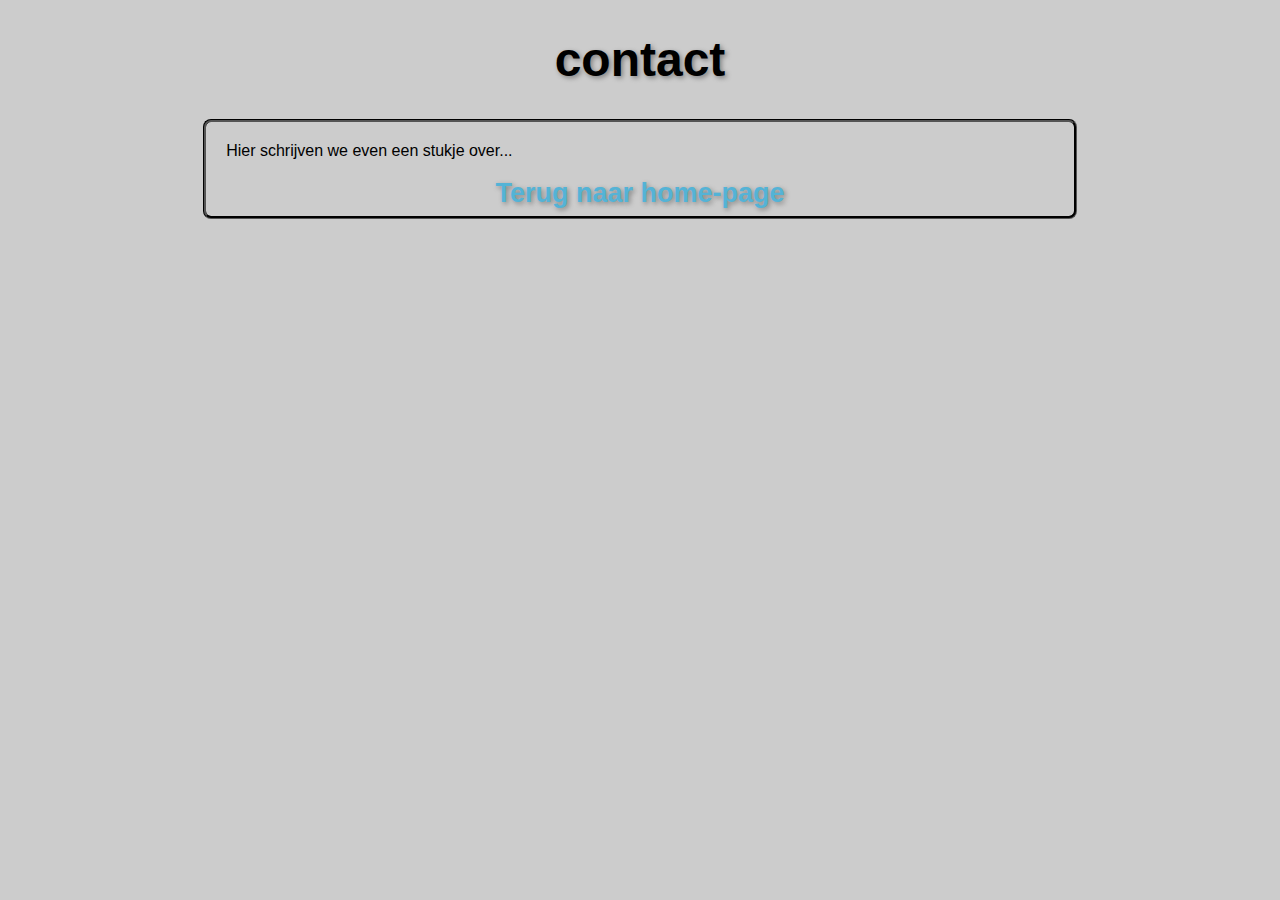
<file: pagina8.html>
<!DOCTYPE html> <!--dit is de homepage van mijn site-->
<html> <!--dit is het html-element-->
    <head>
        <meta charset="utf-8">
        <link rel="stylesheet" href="style/style.css">
    </head>
    <body>
	<h1>contact</h1>
	<p class="contact">
	</p>
		<p class="stukje-tekst7">
		Hier schrijven we even een stukje over... 
		<br>
		<br>
		</br>
		<a href="index.html"><h3>Terug naar home-page</h3></a>
	</p>	
    </body>
</html>
</file>
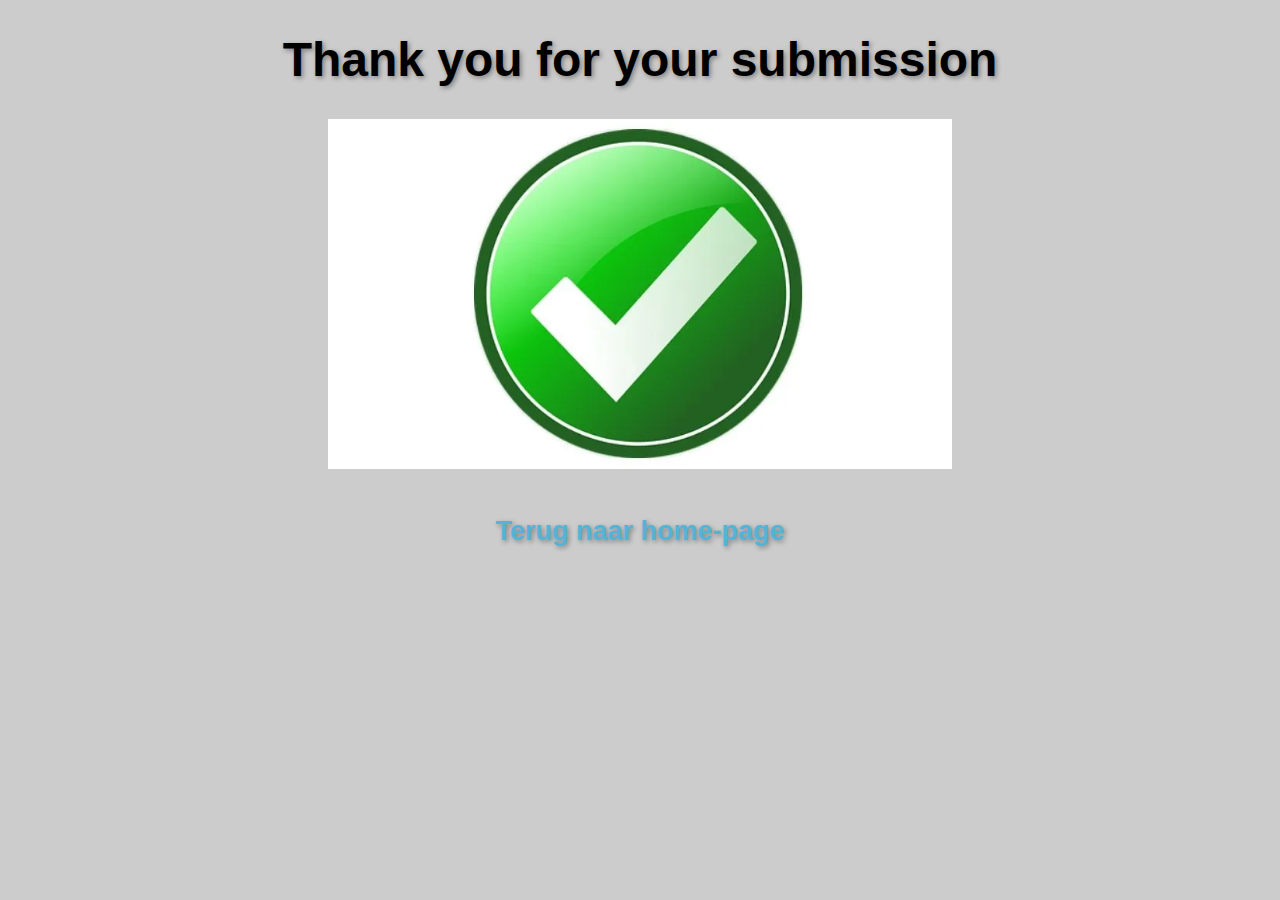
<file: pagina9.html>
<!DOCTYPE html> <!--dit is de homepage van mijn site-->
<html> <!--dit is het html-element-->
    <head>
        <meta charset="utf-8">
        <link rel="stylesheet" href="style/style.css">
    </head>
    <body>
	<h1>Thank you for your submission</h1>
	<p>
           <img class="page-image5" src="resources/vinkje.webp" alt="Lamborghini Revuelto"></a>
		</p> 
		<br>
		<br>
		<br>
		<br>
		<p>
		<a href="index.html"><h3>Terug naar home-page</h3></a>	
		</p>
    </body>
</html>
</file>
<file: style/style.css>
body {
  margin: 1em;
  font-family: Arial, Helvetica, sans-serif;
  background-color: #cccccc;
}

.hero-image {
  background-image: url("../resources/auto.webp"); /* The image used */
  background-color: #cccccc; /* Used if the image is unavailable */
  height: 500px; /* You must set a specified height */
  background-position: center; /* Center the image */
  background-repeat: no-repeat; /* Do not repeat the image */
  background-size: cover; /* Resize the background image to cover the entire container */
}

.page-image {
  
  display: block;
  margin-left: auto;
  margin-right: auto;
  width:	70%;
}
.page-image:hover {
	box-shadow:0 16px 16px 0 rgba(0,0,0,2);
}

h1 {
background: #;
margin-left: center;
text-align: center;
font-size: 3em;
text-shadow: 2px 2px 5px Gray;
}

h2 {
background: #;
text-align: center;
font-size: 2.5em;
}
h6 {
background: #;
text-align: center;
font-size: 2.5em;
text-shadow: 2px 2px 5px Gray;
}
.spacer {
	margin-bottom: 50em;
}
.stukje-tekst {
 margin-left: 15%;
 margin-right: 15%;
 border-color: #ff0000;
 border-style: groove;
 border-radius: 8px;
 padding: 20px;
}
.stukje-tekst5 {
 margin-left: 15%;
 margin-right: 15%;
 border-color: #ff0000;
 border-style: groove;
 border-radius: 8px;
 padding: 20px;
}
h3 {
	background: #;
text-align: center;
image-align: center;
font-size: 2.5em;
text-shadow: 2px 2px 5px Gray;
}
.spacer2 {
	margin-bottom: 10em;
}
h4 {
		background: #;
text-align: center;
image-align: center;
color:lightgray;
font-size: 1em;
}
h5 {
		background: #;
text-align: center;
image-align: center;
font-size: 2.5em;
text-shadow: 2px 2px 5px Gray;
}
.spacer3 {
	margin-bottom: 10em;
}

.stukje-tekst2 {
 margin-left: 15%;
 margin-right: 15%;
 border-color: gray;
 border-style: groove;
 border-radius: 8px;
 padding: 20px;
}
.page-image2 {
  display: block;
  margin-left: auto;
  margin-right: auto;
  width:	70%;
}
.page-image3 {
  display: block;
  margin-left: auto;
  margin-right: auto;
  width:	70%;
}
.stukje-tekst3 {
 margin-left: 15%;
 margin-right: 15%;
 border-color: #ffa500;
 border-style: groove;
 border-radius: 8px;
 padding: 20px;
}
.page-image4 {
  display: block;
  margin-left: auto;
  margin-right: auto;
  width:	70%;
}
.stukje-tekst4 {
 margin-left: 15%;
 margin-right: 15%;
 border-color: gray;
 border-style: groove;
 border-radius: 8px;
 padding: 20px;
}
.spacer4 {
	margin-bottom: 10em;
}
.stukje-tekst6 {
 margin-left: 15%;
 margin-right: 15%;
 border-color: #000000;
 border-radius: 8px;
 color: black;
 border-style: groove;
 padding: 20px;
}
.stukje-tekst7 {
 margin-left: 15%;
 margin-right: 15%;
 border-color: #000000;
 border-radius: 8px;
 color: black;
 border-style: groove;
 padding: 20px;
}
.page-image5 {
	display: block;
  margin-left: auto;
  margin-right: auto;
  width:	50%;
}

h3
a {
  box-shadow: inset 0 0 0 0 #54b3d6;
  color: #54b3d6;
  padding: 0 .50rem;
  margin: 0 -.50rem;
  transition: color .6s ease-in-out, box-shadow .6s ease-in-out;
}
h3
a:hover {
  color: #fff;
  box-shadow: inset 400px 0 0 0 #54b3d6;;
}

/* Presentational styles */
h3
a {
  color: #54b3d6;
  font-family: 'Poppins', sans-serif;
  font-size: 27px;
  font-weight: 700;
  line-height: 2.5;
  text-decoration: none;
}
h3
body {
  display: grid;
  height: 100vh;
}
h3
{
margin-top: -6%
}	
h4
a {
  box-shadow: inset 0 0 0 0 #54b3d6;
  color: #54b3d6;
  padding: 0 .50rem;
  margin: 0 -.50rem;
  transition: color .6s ease-in-out, box-shadow .6s ease-in-out;
}
h4
a:hover {
  color: #fff;
  box-shadow: inset 400px 0 0 0 #54b3d6;;
}

/* Presentational styles */
h4
a {
  color: #54b3d6;
  font-family: 'Poppins', sans-serif;
  font-size: 27px;
  font-weight: 700;
  line-height: 2.5;
  text-decoration: none;
}
h4
body {
  display: grid;
  height: 100vh;
}
h4
{
margin-top: -6%
}
h5
a {
  box-shadow: inset 0 0 0 0 #54b3d6;
  color: #54b3d6;
  padding: 0 .50rem;
  margin: 0 -.50rem;
  transition: color .6s ease-in-out, box-shadow .6s ease-in-out;
}
h5
a:hover {
  color: #fff;
  box-shadow: inset 400px 0 0 0 #54b3d6;;
}

/* Presentational styles */
h5
a {
  color: #54b3d6;
  font-family: 'Poppins', sans-serif;
  font-size: 27px;
  font-weight: 700;
  line-height: 2.5;
  text-decoration: none;
}
h5
body {
  display: grid;
  height: 100vh;
}
h5
{
margin-top: -6%
}
h6
a {
  color: #18272F;
  position: relative;
  text-decoration: none;
  margin-left: 25%;
  
}
h6
a::before {
  content: '';
  position: absolute;
  width: 100%;
  height: 4px;
  border-radius: 4px;
  background-color: #18272F;
  bottom: 0;
  left: 0;
  transform-origin: right;
  transform: scaleX(0);
  transition: transform .3s ease-in-out;
}
h6
a:hover::before {
  transform-origin: left;
  transform: scaleX(1);
}
h6
/* Presentational Styles */
body {
  display: grid;
  font-family: 'Poppins', sans-serif;
  font-size: 27px;
  font-weight: 700;
  height: 100vh;
}
/* Style inputs with type="text", select elements and textareas */
input[type=text], select, textarea {
  width: 100%; /* Full width */
  padding: 12px; /* Some padding */ 
  border: 1px solid #ccc; /* Gray border */
  border-radius: 4px; /* Rounded borders */
  box-sizing: border-box; /* Make sure that padding and width stays in place */
  margin-top: 6px; /* Add a top margin */
  margin-bottom: 16px; /* Bottom margin */
  resize: vertical /* Allow the user to vertically resize the textarea (not horizontally) */
}
/* Style the submit button with a specific background color etc */
input[type=submit] {
  background-color: #04AA6D;
  color: white;
  padding: 12px 20px;
  border: none;
  border-radius: 4px;
  cursor: pointer;
}

/* When moving the mouse over the submit button, add a darker green color */
input[type=submit]:hover {
  background-color: #45a049;
}

/* Add a background color and some padding around the form */
.container {
  border-radius: 5px;
  background-color: #f2f2f2;
  padding: 20px;
}
h6
a {
  color: #18272F;
  position: relative;
  text-decoration: none;
  margin-left: Center;
  margin-right: 25%;
  }
  h2 {
	  color: lightgray;
  }
  
  .footer {
	padding-top: 1.5em;
	padding-bottom: 1.5em;
	background: gray;
	text-align: center;
	image-align: center;
	color:lightgray;
	font-size: 1em;
  }
  
  table {
	  width: 100%;
  }
  td {
	  width: 50%;
  }
  
  .biggie {
	font-size: 2em;
  }
ul {
  list-style-type: none;
  margin: 0;
  padding: 0;
  width: 25%;
  margin-left:37.5%;
  background-color: #c8c8c8;
}

li a {
  display: block;
  color: #000000;
  padding: 8px 16px;
  text-decoration: none;
}

/* Change the link color on hover */
li a:hover {
  background-color: #555;
  color: white;
}
ul {
  border: 1px solid #555;
}

li {
  text-align: center;
  border-bottom: 1px solid #555;
}

li:last-child {
  border-bottom: none;
}
li a.active {
  background-color: #04AA6D;
  color: white;
}
</file>
